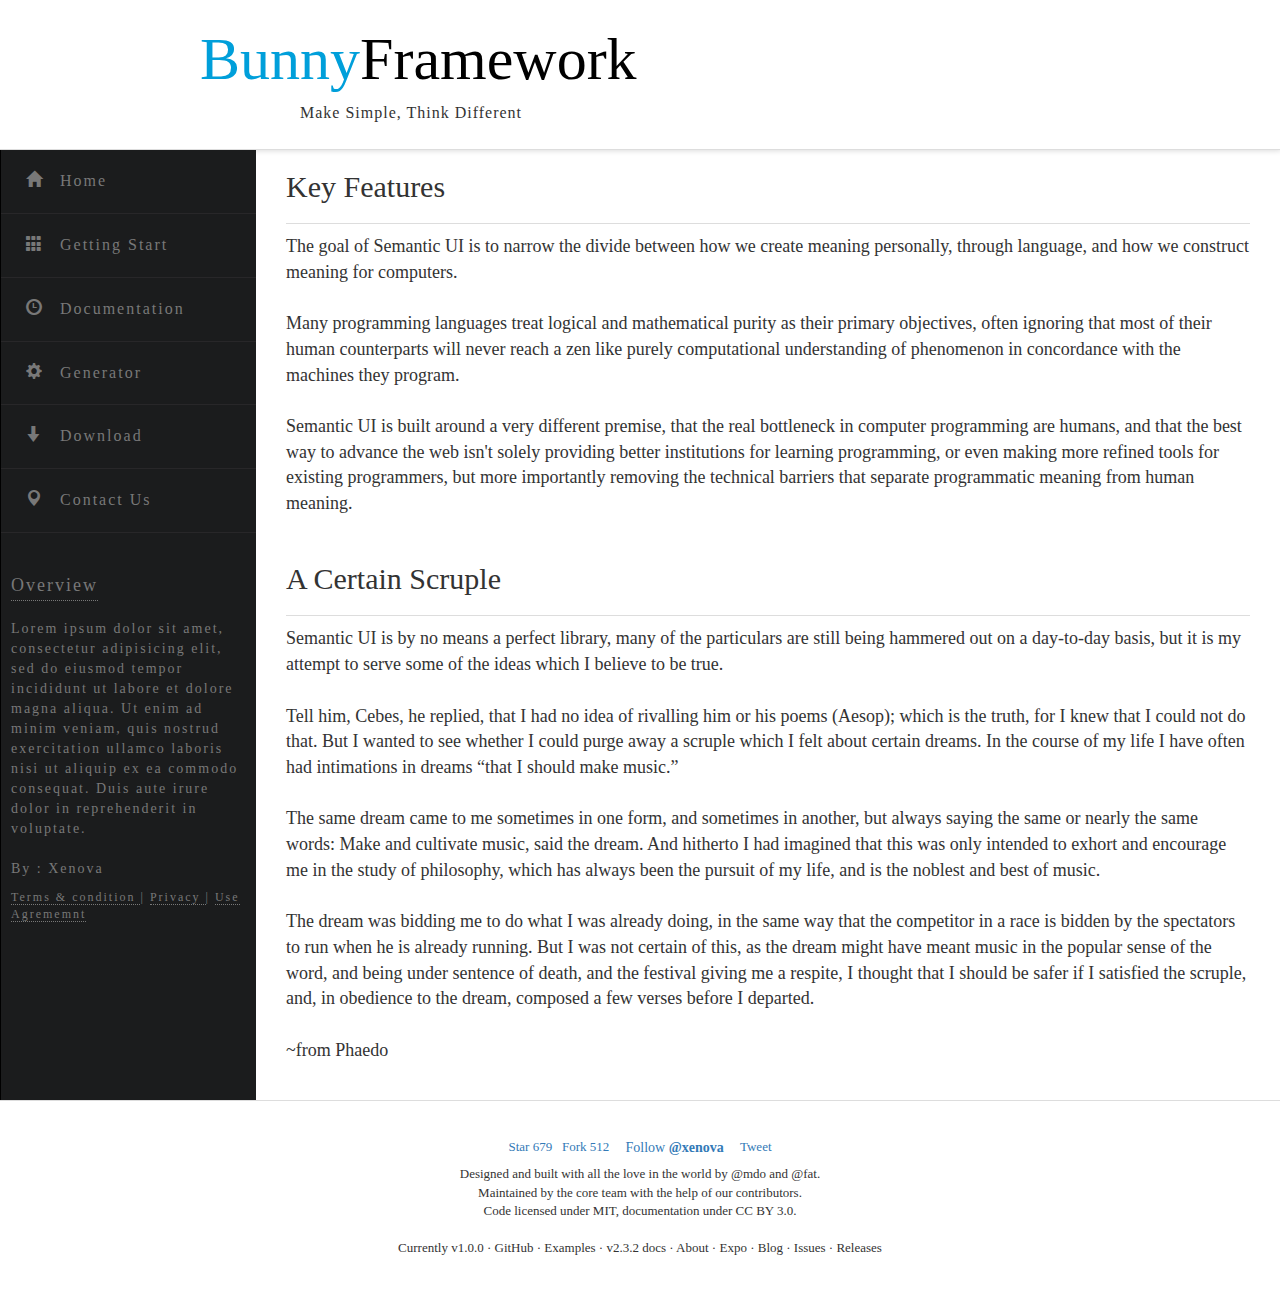
<file: public/index.html>
<!DOCTYPE html>
<html lang="en">
<head>
  <meta charset="utf-8">
  <meta http-equiv="X-UA-Compatible" content="IE=edge">
  <meta name="viewport" content="width=device-width, initial-scale=1">
  <title>Bunny Framework</title>

  <!-- Bootstrap -->
  <link href="css/bootstrap.min.css" rel="stylesheet">
  <link href="css/style.css" rel="stylesheet">

  <!-- HTML5 shim and Respond.js for IE8 support of HTML5 elements and media queries -->
  <!-- WARNING: Respond.js doesn't work if you view the page via file:// -->
    <!--[if lt IE 9]>
      <script src="https://oss.maxcdn.com/html5shiv/3.7.2/html5shiv.min.js"></script>
      <script src="https://oss.maxcdn.com/respond/1.4.2/respond.min.js"></script>
      <![endif]-->
</head>
<body>
  <div id="main-wrap">
    <div id="xe-banner">
      <span class="xe-logo-text" ><h1>Bunny<font>Framework</font></h1></span> 
      <span class="xe-slogan" >Make Simple, Think Different</span>

      <div id="xe-bunny-logo"></div>
    </div>
    <div id="xe-content-wrap">
      <div id="xe-side-menu">
        <ul >
          <li>
            <a href="/" > <i class="glyphicon glyphicon-home"></i> Home</a>
          </li>
          <li>
            <a href="/getting-start" >  <i class="glyphicon glyphicon-th"></i>  Getting Start</a>
          </li>
          <li>
            <a href="#" > <i class="glyphicon glyphicon-time"></i>  Documentation</a>
          </li>
              <li>
           <a href="/generator" > <i class="glyphicon glyphicon-cog"></i> Generator</a>
         </li>
          <li>
            <a href="/download/test.js.zip" >  <i class="glyphicon glyphicon-arrow-down"></i> Download</a>
          </li>
          <li>
           <a href="/contact-us" > <i class="glyphicon glyphicon-map-marker"></i> Contact Us</a>
         </li>
        </ul>
        <div class="xe-intro-txt">
          <br />
          <span class="xe-intro-txt-header">Overview</span><br />
          <p>
            <br />
             Lorem ipsum dolor sit amet, consectetur adipisicing elit, sed do eiusmod
             tempor incididunt ut labore et dolore magna aliqua. Ut enim ad minim veniam,
             quis nostrud exercitation ullamco laboris nisi ut aliquip ex ea commodo
             consequat. Duis aute irure dolor in reprehenderit in voluptate.
             <br>
             <br>
             <a href="https://github.com/xenova" target="_blank" style="by-xenova">By : Xenova </a>
             <br>
             <div class="xe-footer-txt">
              <a href="https://github.com/xenova" target="_blank">Terms &amp; condition </a> |
              <a href="https://github.com/xenova" target="_blank">Privacy </a> |
              <a href="https://github.com/xenova" target="_blank">Use Agrememnt </a> 
            </div>
          </p>
        </div>
        </div>
      </div>
      <div id="xe-body-content">
        <h2>Key Features</h2>
        <p>
        The goal of Semantic UI is to narrow the divide between how we create meaning personally, through language, and how we construct meaning for computers.<br /><br />

        Many programming languages treat logical and mathematical purity as their primary objectives, often ignoring that most of their human counterparts will never reach a zen like purely computational understanding of phenomenon in concordance with the machines they program.<br /><br />

        Semantic UI is built around a very different premise, that the real bottleneck in computer programming are humans, and that the best way to advance the web isn't solely providing better institutions for learning programming, or even making more refined tools for existing programmers, but more importantly removing the technical barriers that separate programmatic meaning from human meaning.<br /><br />

        <h2>A Certain Scruple</h2>

        Semantic UI is by no means a perfect library, many of the particulars are still being hammered out on a day-to-day basis, but it is my attempt to serve some of the ideas which I believe to be true.<br /><br />

        Tell him, Cebes, he replied, that I had no idea of rivalling him or his poems (Aesop); which is the truth, for I knew that I could not do that. But I wanted to see whether I could purge away a scruple which I felt about certain dreams. In the course of my life I have often had intimations in dreams “that I should make music.” <br /><br />

        The same dream came to me sometimes in one form, and sometimes in another, but always saying the same or nearly the same words: Make and cultivate music, said the dream. And hitherto I had imagined that this was only intended to exhort and encourage me in the study of philosophy, which has always been the pursuit of my life, and is the noblest and best of music. <br /><br />

        The dream was bidding me to do what I was already doing, in the same way that the competitor in a race is bidden by the spectators to run when he is already running. But I was not certain of this, as the dream might have meant music in the popular sense of the word, and being under sentence of death, and the festival giving me a respite, I thought that I should be safer if I satisfied the scruple, and, in obedience to the dream, composed a few verses before I departed.<br /><br />

        ~from Phaedo
        </p>
      </div>
    </div>
    <div class="xe-clear"></div>
    <div id="xe-footer">
      <div id="social">
        <span class="github-btn github-watchers" id="github-btn"><a class="gh-btn" id="gh-btn" href="https://github.com/twbs/bootstrap/" target="_blank"><span class="gh-ico"></span> <span class="gh-text" id="gh-text">Star</span></a> <a class="gh-count" id="gh-count" href="https://github.com/twbs/bootstrap/stargazers" target="_blank" style="display: inline-block;">679</a></span>&nbsp;&nbsp;
        <span class="github-btn github-forks" id="github-btn"><a class="gh-btn" id="gh-btn" href="https://github.com/twbs/bootstrap/" target="_blank"><span class="gh-ico"></span> <span class="gh-text" id="gh-text">Fork</span></a> <a class="gh-count" id="gh-count" href="https://github.com/twbs/bootstrap/network" target="_blank" style="display: inline-block;">512</a></span>
        <div style="display: inline-block;"><a id="follow-button" class="btn" title="Follow Xenova on Twitter" href="https://twitter.com/winsandymyint"><i></i>Follow <b>@xenova</b></a></div>
        <div style="display: inline-block;"><a href="https://twitter.com/winsandymyint" >Tweet</a></div>

      </div>
      Designed and built with all the love in the world by @mdo and @fat.<br />
      Maintained by the core team with the help of our contributors.<br />
      Code licensed under MIT, documentation under CC BY 3.0.<br /><br />
      Currently v1.0.0 · GitHub · Examples · v2.3.2 docs · About · Expo · Blog · Issues · Releases

    </div>
  </div>

<!-- jQuery (necessary for Bootstrap's JavaScript plugins) -->
<script src="https://ajax.googleapis.com/ajax/libs/jquery/1.11.1/jquery.min.js"></script>
<!-- Include all compiled plugins (below), or include individual files as needed -->
<script src="js/bootstrap.min.js"></script>
<script src="js/custom.js"></script>
</body>
</html>
</file>
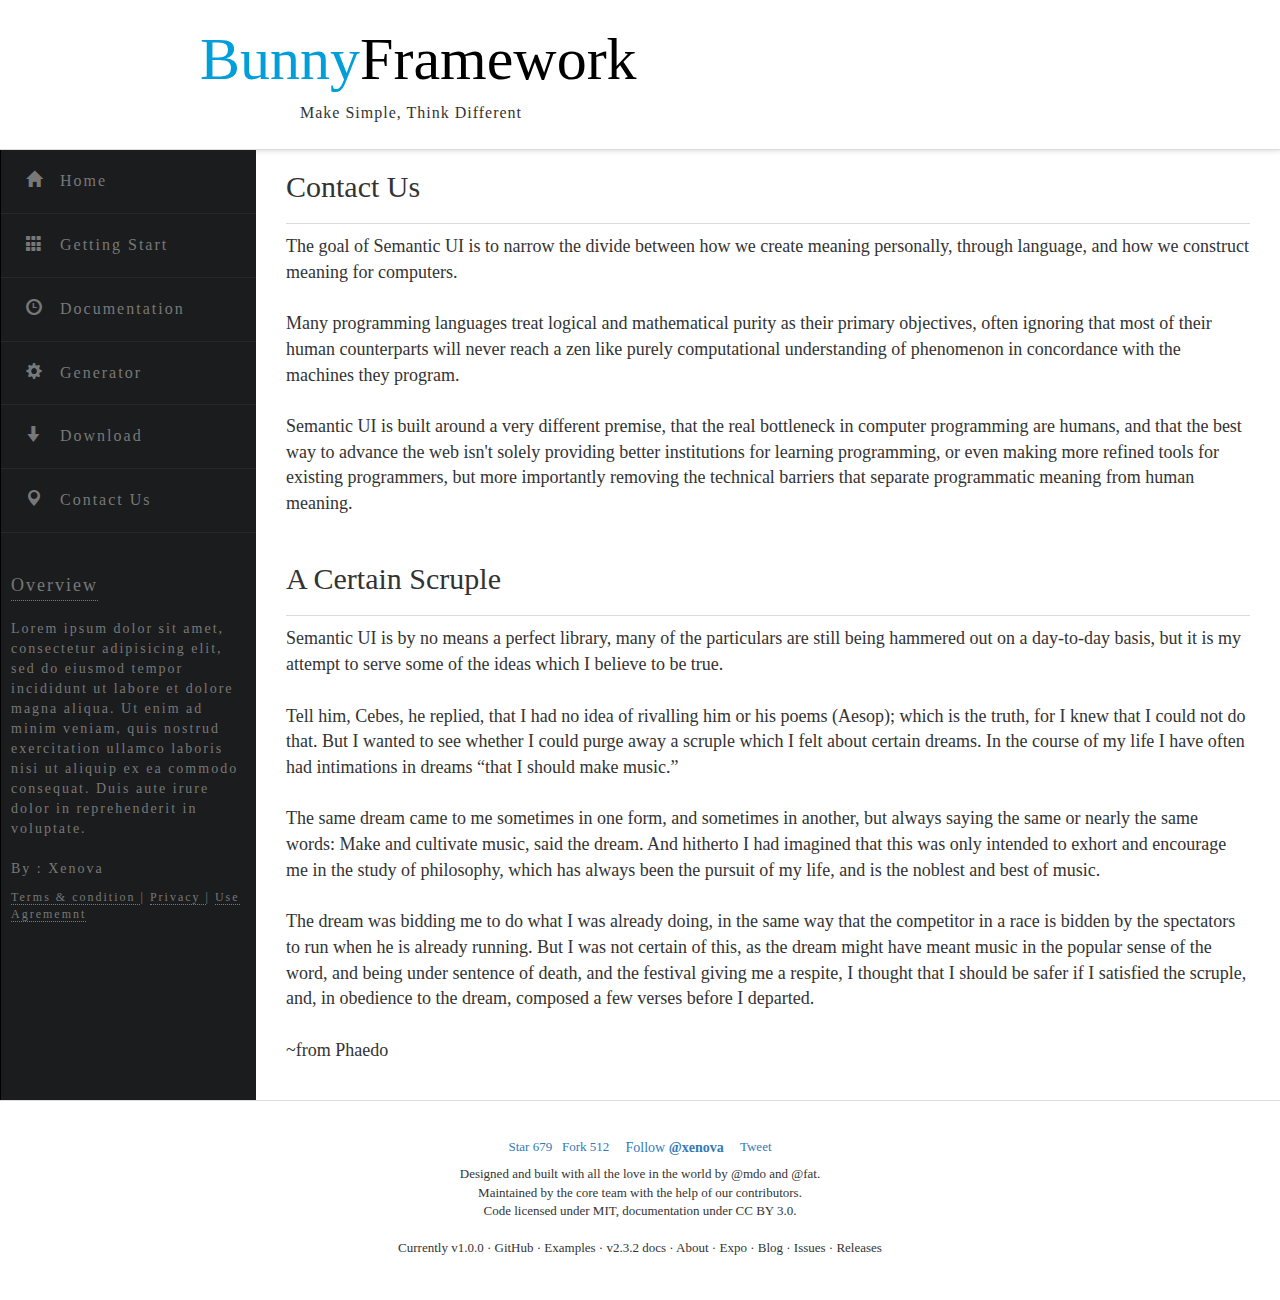
<file: public/contact_us.html>
<!DOCTYPE html>
<html lang="en">
<head>
  <meta charset="utf-8">
  <meta http-equiv="X-UA-Compatible" content="IE=edge">
  <meta name="viewport" content="width=device-width, initial-scale=1">
  <title>Bunny Framework</title>

  <!-- Bootstrap -->
  <link href="css/bootstrap.min.css" rel="stylesheet">
  <link href="css/style.css" rel="stylesheet">

  <!-- HTML5 shim and Respond.js for IE8 support of HTML5 elements and media queries -->
  <!-- WARNING: Respond.js doesn't work if you view the page via file:// -->
    <!--[if lt IE 9]>
      <script src="https://oss.maxcdn.com/html5shiv/3.7.2/html5shiv.min.js"></script>
      <script src="https://oss.maxcdn.com/respond/1.4.2/respond.min.js"></script>
      <![endif]-->
</head>
<body>
  <div id="main-wrap">
    <div id="xe-banner">
      <span class="xe-logo-text" ><h1>Bunny<font>Framework</font></h1></span> 
      <span class="xe-slogan" >Make Simple, Think Different</span>

      <div id="xe-bunny-logo"></div>
    </div>
    <div id="xe-content-wrap">
      <div id="xe-side-menu">
        <ul >
          <li>
            <a href="/" > <i class="glyphicon glyphicon-home"></i> Home</a>
          </li>
          <li>
            <a href="/getting-start" >  <i class="glyphicon glyphicon-th"></i>  Getting Start</a>
          </li>
          <li>
            <a href="#" > <i class="glyphicon glyphicon-time"></i>  Documentation</a>
          </li>
              <li>
           <a href="/generator" > <i class="glyphicon glyphicon-cog"></i> Generator</a>
         </li>
          <li>
            <a href="/download/test.js.zip" >  <i class="glyphicon glyphicon-arrow-down"></i> Download</a>
          </li>
          <li>
           <a href="/contact-us" > <i class="glyphicon glyphicon-map-marker"></i> Contact Us</a>
         </li>
        </ul>
        <div class="xe-intro-txt">
          <br />
          <span class="xe-intro-txt-header">Overview</span><br />
          <p>
            <br />
             Lorem ipsum dolor sit amet, consectetur adipisicing elit, sed do eiusmod
             tempor incididunt ut labore et dolore magna aliqua. Ut enim ad minim veniam,
             quis nostrud exercitation ullamco laboris nisi ut aliquip ex ea commodo
             consequat. Duis aute irure dolor in reprehenderit in voluptate.
             <br>
             <br>
             <a href="https://github.com/xenova" target="_blank" style="by-xenova">By : Xenova </a>
             <br>
             <div class="xe-footer-txt">
              <a href="https://github.com/xenova" target="_blank">Terms &amp; condition </a> |
              <a href="https://github.com/xenova" target="_blank">Privacy </a> |
              <a href="https://github.com/xenova" target="_blank">Use Agrememnt </a> 
            </div>
          </p>
        </div>
        </div>
      </div>
      <div id="xe-body-content">
        <h2>Contact Us</h2>
        <p>
        The goal of Semantic UI is to narrow the divide between how we create meaning personally, through language, and how we construct meaning for computers.<br /><br />

        Many programming languages treat logical and mathematical purity as their primary objectives, often ignoring that most of their human counterparts will never reach a zen like purely computational understanding of phenomenon in concordance with the machines they program.<br /><br />

        Semantic UI is built around a very different premise, that the real bottleneck in computer programming are humans, and that the best way to advance the web isn't solely providing better institutions for learning programming, or even making more refined tools for existing programmers, but more importantly removing the technical barriers that separate programmatic meaning from human meaning.<br /><br />

        <h2>A Certain Scruple</h2>

        Semantic UI is by no means a perfect library, many of the particulars are still being hammered out on a day-to-day basis, but it is my attempt to serve some of the ideas which I believe to be true.<br /><br />

        Tell him, Cebes, he replied, that I had no idea of rivalling him or his poems (Aesop); which is the truth, for I knew that I could not do that. But I wanted to see whether I could purge away a scruple which I felt about certain dreams. In the course of my life I have often had intimations in dreams “that I should make music.” <br /><br />

        The same dream came to me sometimes in one form, and sometimes in another, but always saying the same or nearly the same words: Make and cultivate music, said the dream. And hitherto I had imagined that this was only intended to exhort and encourage me in the study of philosophy, which has always been the pursuit of my life, and is the noblest and best of music. <br /><br />

        The dream was bidding me to do what I was already doing, in the same way that the competitor in a race is bidden by the spectators to run when he is already running. But I was not certain of this, as the dream might have meant music in the popular sense of the word, and being under sentence of death, and the festival giving me a respite, I thought that I should be safer if I satisfied the scruple, and, in obedience to the dream, composed a few verses before I departed.<br /><br />

        ~from Phaedo
        </p>
      </div>
    </div>
    <div class="xe-clear"></div>
    <div id="xe-footer">
      <div id="social">
        <span class="github-btn github-watchers" id="github-btn"><a class="gh-btn" id="gh-btn" href="https://github.com/twbs/bootstrap/" target="_blank"><span class="gh-ico"></span> <span class="gh-text" id="gh-text">Star</span></a> <a class="gh-count" id="gh-count" href="https://github.com/twbs/bootstrap/stargazers" target="_blank" style="display: inline-block;">679</a></span>&nbsp;&nbsp;
        <span class="github-btn github-forks" id="github-btn"><a class="gh-btn" id="gh-btn" href="https://github.com/twbs/bootstrap/" target="_blank"><span class="gh-ico"></span> <span class="gh-text" id="gh-text">Fork</span></a> <a class="gh-count" id="gh-count" href="https://github.com/twbs/bootstrap/network" target="_blank" style="display: inline-block;">512</a></span>
        <div style="display: inline-block;"><a id="follow-button" class="btn" title="Follow Xenova on Twitter" href="https://twitter.com/winsandymyint"><i></i>Follow <b>@xenova</b></a></div>
        <div style="display: inline-block;"><a href="https://twitter.com/winsandymyint" >Tweet</a></div>

      </div>
      Designed and built with all the love in the world by @mdo and @fat.<br />
      Maintained by the core team with the help of our contributors.<br />
      Code licensed under MIT, documentation under CC BY 3.0.<br /><br />
      Currently v1.0.0 · GitHub · Examples · v2.3.2 docs · About · Expo · Blog · Issues · Releases

    </div>
  </div>
  <!-- <div id="side-menu" class="move-me" >
    <hr class="hr-set" />
    <span class="logo-text" >Bunny Framework   </span>  <i  class="menu-close-icon glyphicon glyphicon-align-justify"></i> 
    <hr class="hr-set-two" />
    <ul >
      <li>
        <a href="/" > <i class="glyphicon glyphicon-home"></i> Home</a>
      </li>
      <li>
        <a href="/getting-start" >  <i class="glyphicon glyphicon-th"></i>  Getting Start</a>
      </li>
      <li>
        <a href="#" > <i class="glyphicon glyphicon-time"></i>  Documentation</a>
      </li>
          <li>
       <a href="/generator" > <i class="glyphicon glyphicon-cog"></i> Generator</a>
     </li>
      <li>
        <a href="/download/test.js.zip" >  <i class="glyphicon glyphicon-arrow-down"></i> Download</a>
      </li>
      <li>
       <a href="/contact-us" > <i class="glyphicon glyphicon-map-marker"></i> Contact Us</a>
     </li>
    </ul>
  <div class="intro-txt">
    <br />
    <i class="intro-txt-header">Overview</i>
    <hr />
    <p>
       Nunc at viverra risus. In euismod quam ac dictum varius. 
       Nunc at viverra risus. 
       In euismod quam ac dictum varius.
       <br>
       <br>
       <a href="http://www.binarytheme.com/" target="_blank" style="text-decoration:none;color:#fff;font-size:24px;font-weight:300;">by : Xenova </a>
       <br>
       <div class="footer-txt">
        <a href="http://www.binarytheme.com/" target="_blank">Terms & condition </a> |
        <a href="http://www.binarytheme.com/" target="_blank">Privacy </a> |
        <a href="http://www.binarytheme.com/" target="_blank">Use Agrememnt </a> 
      </div>
    </p>

   </div>
  
 </div>
  SIDE MENU SECTION END-->  
 <!-- <div class="row">
    <h1 class="name-title">Contact Us</h1>
  <div class="col-md-2">
    <h1><strong> <i class="menu-open-icon glyphicon glyphicon-align-justify"></i> </strong></h1>
  </div>
  <div class="col-md-9">
    <section id="#home">
      <p class=" p-set"> Lorem ipsum dolor sit amet, consectetur adipisicing elit, sed do eiusmod
      tempor incididunt ut labore et dolore magna aliqua. Ut enim ad minim veniam,
      quis nostrud exercitation ullamco laboris nisi ut aliquip ex ea commodo
      consequat. Duis aute irure dolor in reprehenderit in voluptate velit esse
      cillum dolore eu fugiat nulla pariatur. Excepteur sint occaecat cupidatat non
      proident, sunt in culpa qui officia deserunt mollit anim id est laborum.
      </p>
    <section>
  </div>
</div>  -->

<!-- jQuery (necessary for Bootstrap's JavaScript plugins) -->
<script src="https://ajax.googleapis.com/ajax/libs/jquery/1.11.1/jquery.min.js"></script>
<!-- Include all compiled plugins (below), or include individual files as needed -->
<script src="js/bootstrap.min.js"></script>
<script src="js/custom.js"></script>
</body>
</html>
</file>
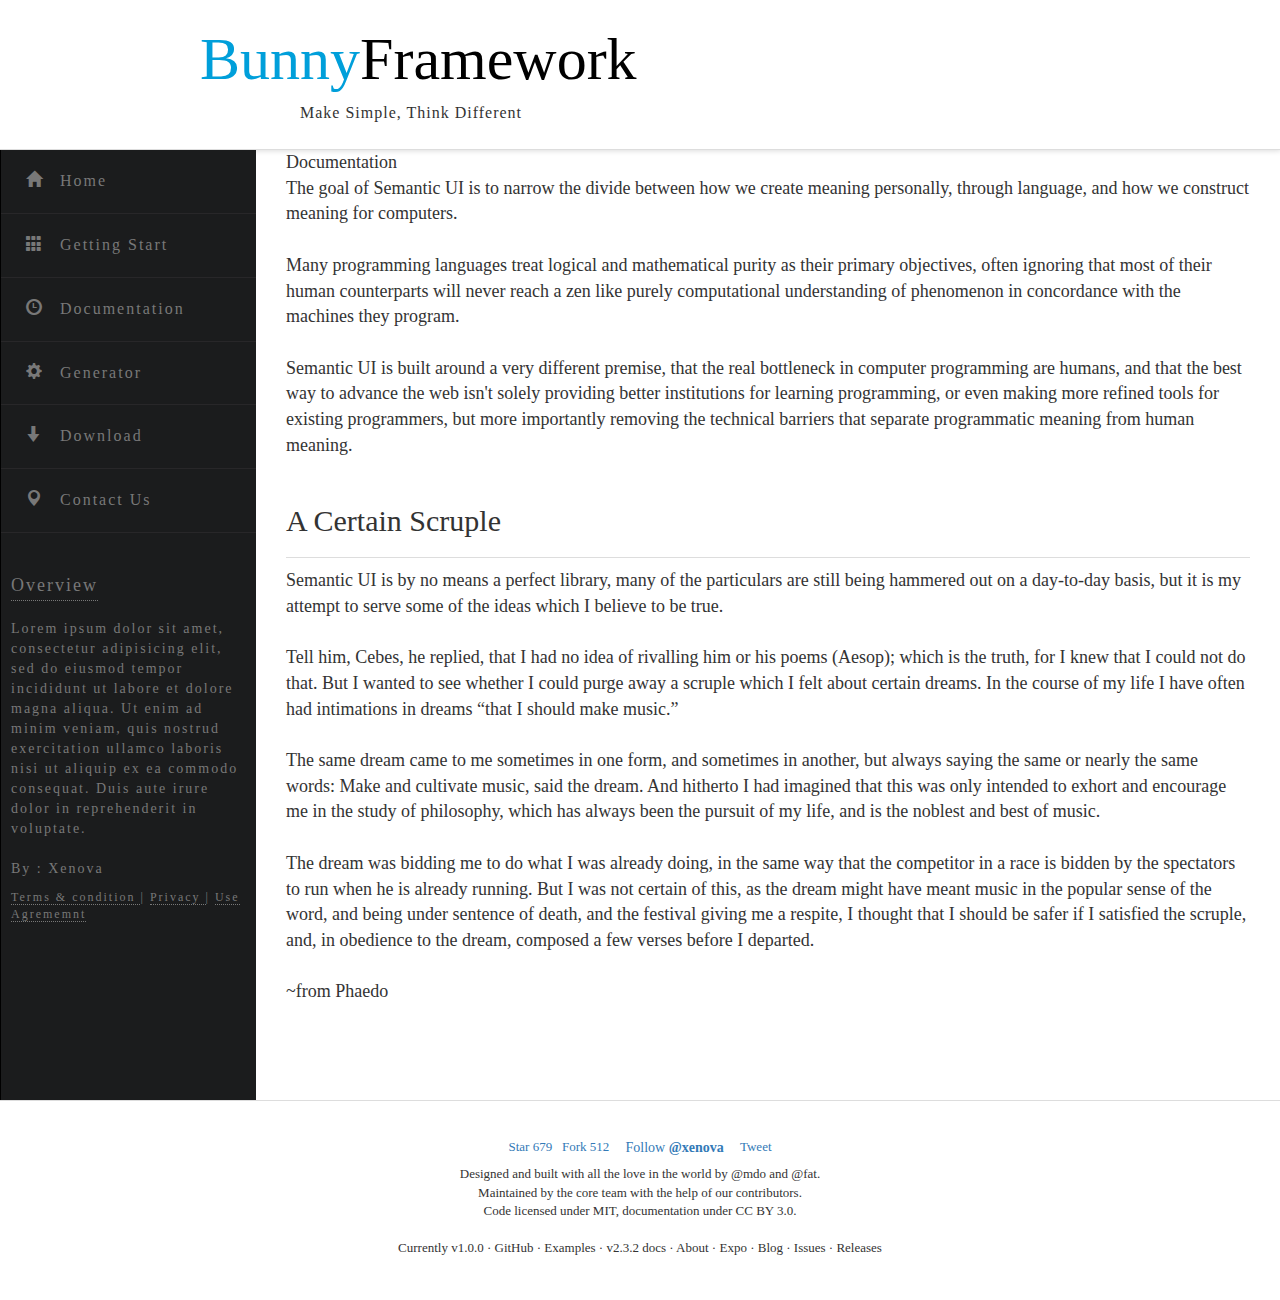
<file: public/documentation.html>
<!DOCTYPE html>
<html lang="en">
<head>
  <meta charset="utf-8">
  <meta http-equiv="X-UA-Compatible" content="IE=edge">
  <meta name="viewport" content="width=device-width, initial-scale=1">
  <title>Bunny Framework</title>

  <!-- Bootstrap -->
  <link href="css/bootstrap.min.css" rel="stylesheet">
  <link href="css/style.css" rel="stylesheet">

  <!-- HTML5 shim and Respond.js for IE8 support of HTML5 elements and media queries -->
  <!-- WARNING: Respond.js doesn't work if you view the page via file:// -->
    <!--[if lt IE 9]>
      <script src="https://oss.maxcdn.com/html5shiv/3.7.2/html5shiv.min.js"></script>
      <script src="https://oss.maxcdn.com/respond/1.4.2/respond.min.js"></script>
      <![endif]-->
</head>
<body>
  <div id="main-wrap">
    <div id="xe-banner">
      <span class="xe-logo-text" ><h1>Bunny<font>Framework</font></h1></span> 
      <span class="xe-slogan" >Make Simple, Think Different</span>

      <div id="xe-bunny-logo"></div>
    </div>
    <div id="xe-content-wrap">
      <div id="xe-side-menu">
        <ul >
          <li>
            <a href="/" > <i class="glyphicon glyphicon-home"></i> Home</a>
          </li>
          <li>
            <a href="/getting-start" >  <i class="glyphicon glyphicon-th"></i>  Getting Start</a>
          </li>
          <li>
            <a href="#" > <i class="glyphicon glyphicon-time"></i>  Documentation</a>
          </li>
              <li>
           <a href="/generator" > <i class="glyphicon glyphicon-cog"></i> Generator</a>
         </li>
          <li>
            <a href="/download/test.js.zip" >  <i class="glyphicon glyphicon-arrow-down"></i> Download</a>
          </li>
          <li>
           <a href="/contact-us" > <i class="glyphicon glyphicon-map-marker"></i> Contact Us</a>
         </li>
        </ul>
        <div class="xe-intro-txt">
          <br />
          <span class="xe-intro-txt-header">Overview</span><br />
          <p>
            <br />
             Lorem ipsum dolor sit amet, consectetur adipisicing elit, sed do eiusmod
             tempor incididunt ut labore et dolore magna aliqua. Ut enim ad minim veniam,
             quis nostrud exercitation ullamco laboris nisi ut aliquip ex ea commodo
             consequat. Duis aute irure dolor in reprehenderit in voluptate.
             <br>
             <br>
             <a href="https://github.com/xenova" target="_blank" style="by-xenova">By : Xenova </a>
             <br>
             <div class="xe-footer-txt">
              <a href="https://github.com/xenova" target="_blank">Terms &amp; condition </a> |
              <a href="https://github.com/xenova" target="_blank">Privacy </a> |
              <a href="https://github.com/xenova" target="_blank">Use Agrememnt </a> 
            </div>
          </p>
        </div>
        </div>
      </div>
      <div id="xe-body-content">
        <h>Documentation</h1>
        <p>
        The goal of Semantic UI is to narrow the divide between how we create meaning personally, through language, and how we construct meaning for computers.<br /><br />

        Many programming languages treat logical and mathematical purity as their primary objectives, often ignoring that most of their human counterparts will never reach a zen like purely computational understanding of phenomenon in concordance with the machines they program.<br /><br />

        Semantic UI is built around a very different premise, that the real bottleneck in computer programming are humans, and that the best way to advance the web isn't solely providing better institutions for learning programming, or even making more refined tools for existing programmers, but more importantly removing the technical barriers that separate programmatic meaning from human meaning.<br /><br />

        <h2>A Certain Scruple</h2>

        Semantic UI is by no means a perfect library, many of the particulars are still being hammered out on a day-to-day basis, but it is my attempt to serve some of the ideas which I believe to be true.<br /><br />

        Tell him, Cebes, he replied, that I had no idea of rivalling him or his poems (Aesop); which is the truth, for I knew that I could not do that. But I wanted to see whether I could purge away a scruple which I felt about certain dreams. In the course of my life I have often had intimations in dreams “that I should make music.” <br /><br />

        The same dream came to me sometimes in one form, and sometimes in another, but always saying the same or nearly the same words: Make and cultivate music, said the dream. And hitherto I had imagined that this was only intended to exhort and encourage me in the study of philosophy, which has always been the pursuit of my life, and is the noblest and best of music. <br /><br />

        The dream was bidding me to do what I was already doing, in the same way that the competitor in a race is bidden by the spectators to run when he is already running. But I was not certain of this, as the dream might have meant music in the popular sense of the word, and being under sentence of death, and the festival giving me a respite, I thought that I should be safer if I satisfied the scruple, and, in obedience to the dream, composed a few verses before I departed.<br /><br />

        ~from Phaedo
        </p>
      </div>
    </div>
    <div class="xe-clear"></div>
    <div id="xe-footer">
      <div id="social">
        <span class="github-btn github-watchers" id="github-btn"><a class="gh-btn" id="gh-btn" href="https://github.com/twbs/bootstrap/" target="_blank"><span class="gh-ico"></span> <span class="gh-text" id="gh-text">Star</span></a> <a class="gh-count" id="gh-count" href="https://github.com/twbs/bootstrap/stargazers" target="_blank" style="display: inline-block;">679</a></span>&nbsp;&nbsp;
        <span class="github-btn github-forks" id="github-btn"><a class="gh-btn" id="gh-btn" href="https://github.com/twbs/bootstrap/" target="_blank"><span class="gh-ico"></span> <span class="gh-text" id="gh-text">Fork</span></a> <a class="gh-count" id="gh-count" href="https://github.com/twbs/bootstrap/network" target="_blank" style="display: inline-block;">512</a></span>
        <div style="display: inline-block;"><a id="follow-button" class="btn" title="Follow Xenova on Twitter" href="https://twitter.com/winsandymyint"><i></i>Follow <b>@xenova</b></a></div>
        <div style="display: inline-block;"><a href="https://twitter.com/winsandymyint" >Tweet</a></div>

      </div>
      Designed and built with all the love in the world by @mdo and @fat.<br />
      Maintained by the core team with the help of our contributors.<br />
      Code licensed under MIT, documentation under CC BY 3.0.<br /><br />
      Currently v1.0.0 · GitHub · Examples · v2.3.2 docs · About · Expo · Blog · Issues · Releases

    </div>
  </div>
  <!-- <div id="side-menu" class="move-me" >
    <hr class="hr-set" />
    <span class="logo-text" >Bunny Framework   </span>  <i  class="menu-close-icon glyphicon glyphicon-align-justify"></i> 
    <hr class="hr-set-two" />
    <ul >
      <li>
        <a href="/" > <i class="glyphicon glyphicon-home"></i> Home</a>
      </li>
      <li>
        <a href="/getting-start" >  <i class="glyphicon glyphicon-th"></i>  Getting Start</a>
      </li>
      <li>
        <a href="/documentation" > <i class="glyphicon glyphicon-time"></i>  Documentation</a>
      </li>
          <li>
       <a href="/generator" > <i class="glyphicon glyphicon-cog"></i> Generator</a>
     </li>
      <li>
        <a href="/download/test.js.zip" >  <i class="glyphicon glyphicon-user"></i> Download</a>
      </li>
      <li>
       <a href="/contact_us" > <i class="glyphicon glyphicon-map-marker"></i> Contact Us</a>
     </li>
    </ul>
  <div class="intro-txt">
    <br />
    <i class="intro-txt-header">Overview</i>
    <hr />
    <p>
       Nunc at viverra risus. In euismod quam ac dictum varius. 
       Nunc at viverra risus. 
       In euismod quam ac dictum varius.
       <br>
       <br>
       <a href="http://www.binarytheme.com/" target="_blank" style="text-decoration:none;color:#fff;font-size:24px;font-weight:300;">by : Xenova </a>
       <br>
       <div class="footer-txt">
        <a href="http://www.binarytheme.com/" target="_blank">Terms & condition </a> |
        <a href="http://www.binarytheme.com/" target="_blank">Privacy </a> |
        <a href="http://www.binarytheme.com/" target="_blank">Use Agrememnt </a> 
      </div>
    </p>

   </div>
  
 </div>
 <!-- SIDE MENU SECTION END-->  
 <!-- <div class="row">
    <div class="row">
      <h1 class="name-title">Documentation</h1>
    <div>
    <div class="col-md-3">
      <h1><strong> <i class="menu-open-icon glyphicon glyphicon-align-justify"></i> </strong></h1>
    </div>
    <div class="col-md-9">
      <div class="row">
            <div class="col-md-9">
            </div>
            <div class="col-md-3">
                <div class="bs-docs-sidebar hidden-print hidden-xs hidden-sm affix-top" role="complementary">
            <ul class="nav bs-docs-sidenav">
              
                <li>
                    <a href="#js-overview">Overview</a>
                    <ul class="nav">
                      <li><a href="#js-individual-compiled">Individual or compiled</a></li>
                      <li><a href="#js-data-attrs">Data attributes</a></li>
                      <li><a href="#js-programmatic-api">Programmatic API</a></li>
                      <li><a href="#js-noconflict">No conflict</a></li>
                      <li><a href="#js-events">Events</a></li>
                      <li><a href="#js-disabled">When JavaScript is disabled</a></li>
                      <li><a href="#callout-third-party-libs">Third-party libraries</a></li>
                    </ul>
                  </li>
                  <li><a href="#transitions">Transitions</a></li>
    </div>


    </div>
    </div>
  </div>
</div> -->

<!-- jQuery (necessary for Bootstrap's JavaScript plugins) -->
<script src="https://ajax.googleapis.com/ajax/libs/jquery/1.11.1/jquery.min.js"></script>
<!-- Include all compiled plugins (below), or include individual files as needed -->
<script src="js/bootstrap.min.js"></script>
<script src="js/custom.js"></script>
</body>
</html>
</file>
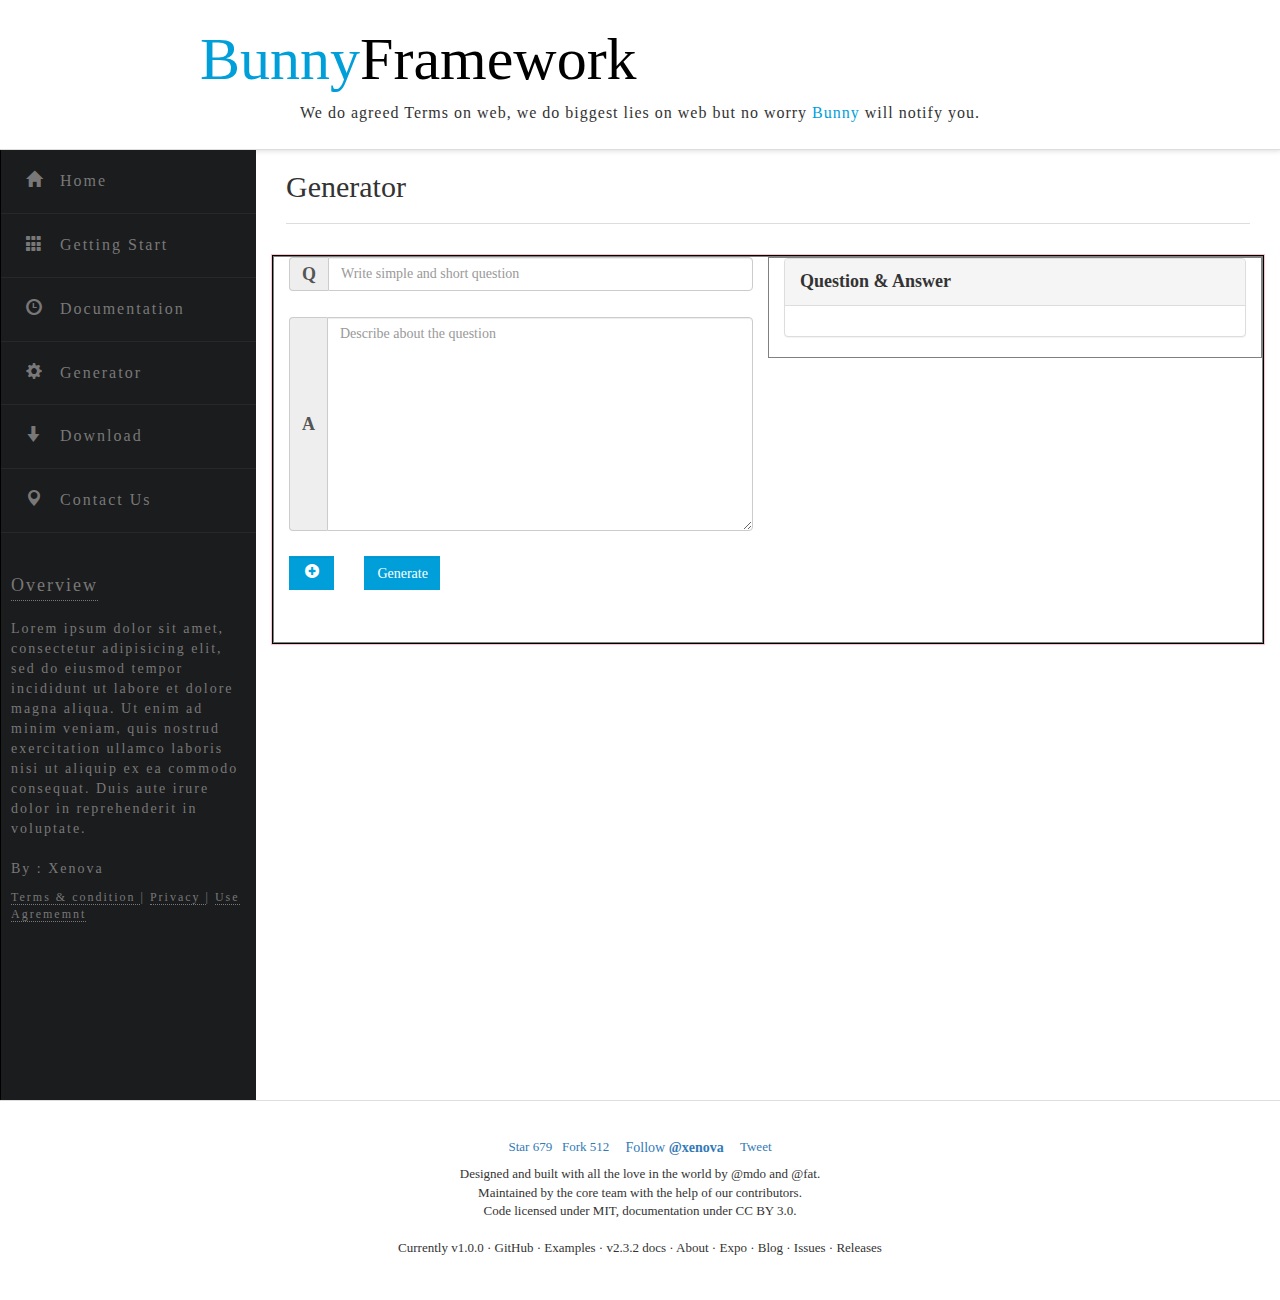
<file: public/generator.html>
<!DOCTYPE html>
<html lang="en">
<head>
  <meta charset="utf-8">
  <meta http-equiv="X-UA-Compatible" content="IE=edge">
  <meta name="viewport" content="width=device-width, initial-scale=1">
  <title>Bunny Framework</title>

  <!-- Bootstrap -->
  <link href="css/bootstrap.min.css" rel="stylesheet">
  <link href="css/bunny.css" rel="stylesheet">
  <link href="css/style.css" rel="stylesheet">

  <!-- HTML5 shim and Respond.js for IE8 support of HTML5 elements and media queries -->
  <!-- WARNING: Respond.js doesn't work if you view the page via file:// -->
    <!--[if lt IE 9]>
      <script src="https://oss.maxcdn.com/html5shiv/3.7.2/html5shiv.min.js"></script>
      <script src="https://oss.maxcdn.com/respond/1.4.2/respond.min.js"></script>
      <![endif]-->
</head>
<body>
  <div id="main-wrap">
    <div id="xe-banner">
      <span class="xe-logo-text" ><h1>Bunny<font>Framework</font></h1></span> 
      <span class="xe-slogan" >We do agreed Terms on web, we do biggest lies on web but no worry <font>Bunny</font> will notify you.</span>

      <div id="xe-bunny-logo"></div>
    </div>
    <div id="xe-content-wrap">
      <div id="xe-side-menu">
        <ul >
          <li>
            <a href="/" > <i class="glyphicon glyphicon-home"></i> Home</a>
          </li>
          <li>
            <a href="/getting-start" >  <i class="glyphicon glyphicon-th"></i>  Getting Start</a>
          </li>
          <li>
            <a href="#" > <i class="glyphicon glyphicon-time"></i>  Documentation</a>
          </li>
              <li>
           <a href="/generator" > <i class="glyphicon glyphicon-cog"></i> Generator</a>
         </li>
          <li>
            <a href="/download/test.js.zip" >  <i class="glyphicon glyphicon-arrow-down"></i> Download</a>
          </li>
          <li>
           <a href="/contact-us" > <i class="glyphicon glyphicon-map-marker"></i> Contact Us</a>
         </li>
        </ul>
        <div class="xe-intro-txt">
          <br />
          <span class="xe-intro-txt-header">Overview</span><br />
          <p>
            <br />
             Lorem ipsum dolor sit amet, consectetur adipisicing elit, sed do eiusmod
             tempor incididunt ut labore et dolore magna aliqua. Ut enim ad minim veniam,
             quis nostrud exercitation ullamco laboris nisi ut aliquip ex ea commodo
             consequat. Duis aute irure dolor in reprehenderit in voluptate.
             <br>
             <br>
             <a href="https://github.com/xenova" target="_blank" style="by-xenova">By : Xenova </a>
             <br>
             <div class="xe-footer-txt">
              <a href="https://github.com/xenova" target="_blank">Terms &amp; condition </a> |
              <a href="https://github.com/xenova" target="_blank">Privacy </a> |
              <a href="https://github.com/xenova" target="_blank">Use Agrememnt </a> 
            </div>
          </p>
        </div>
        </div>
      </div>
      <div id="xe-body-content">
        <h2>Generator</h2> 
          <div class="row" style="margin-top: 30px; border: 1px solid pink;">
            <div class="col-md-12" style="border: 1px solid #000;">
              <div class="row" style="border: 1px solid gray;">
                <div class="col-md-6">
                  <div class="input-group">
                    <span class="input-group-addon"><strong style="font-size:18px;text-align:top;">Q</strong></span>
                    <input type="text" id="xe-question-container" class="form-control" placeholder="Write simple and short question">
                  </div>
                  </br>
                  <div class="input-group">
                    <span class="input-group-addon"><strong style="font-size:18px;">A</strong></span>
                    <textarea type="text" id="xe-answer-container" rows="10" class="form-control" placeholder="Describe about the question"></textarea>
                  </div>
                  </br>
                  <div class="input-group">
                    <div class="row">
                      <div class="col-md-5">
                    <button class="btn form-control xe-add xe-button" style="display: block;background-color:#009fda;color:white;" ><span class="glyphicon glyphicon-plus-sign"/></button>&nbsp;
                      </div>
                       <div class="col-md-7">
                          <button class="bunny_terms klujeplus btn form-control xe-button" style="background-color:#009fda;color:white;" id="bnyGenerator"><span class="glyphicon "/>Generate</button>
                      </div>
                    </div>


                  </div>
                  <div class="xe-button">
                  </div>
                  <br />
                  
                </div>
                <div class="col-md-6" style="border: 1px solid gray">
                    <div class="panel panel-default" style="max-height:400px;overflow: auto;">
                      <div class="panel-heading"><strong>Question &amp; Answer</strong></div>
                      <div class="panel-body">
                       
                      </div>
                    </div>
                </div>
            </div>
          </div>
    </div>
  </div>
</div>
<div class="modal fade" id="myModal" tabindex="-1" role="dialog" aria-labelledby="myModalLabel" aria-hidden="true" style="display: none;">
  <div class="modal-dialog">
    <div class="modal-content">
      <div class="modal-header">
        <button type="button" class="close" data-dismiss="modal"><span aria-hidden="true">&times;</span><span class="sr-only">Close</span></button>
        <h4 class="modal-title" id="myModalLabel">Modal title</h4>
      </div>
      <div class="modal-body">
        <div id="content"/>
      </div>
      <div class="modal-footer">
        <button type="button" class="btn btn-default" data-dismiss="modal">Close</button>
        <button type="button" class="btn btn-primary">Save changes</button>
      </div>
    </div>
  </div>
</div> 
      </div>
    </div>
    <div class="xe-clear"></div>
    <div id="xe-footer">
      <div id="social">
        <span class="github-btn github-watchers" id="github-btn"><a class="gh-btn" id="gh-btn" href="https://github.com/twbs/bootstrap/" target="_blank"><span class="gh-ico"></span> <span class="gh-text" id="gh-text">Star</span></a> <a class="gh-count" id="gh-count" href="https://github.com/twbs/bootstrap/stargazers" target="_blank" style="display: inline-block;">679</a></span>&nbsp;&nbsp;
        <span class="github-btn github-forks" id="github-btn"><a class="gh-btn" id="gh-btn" href="https://github.com/twbs/bootstrap/" target="_blank"><span class="gh-ico"></span> <span class="gh-text" id="gh-text">Fork</span></a> <a class="gh-count" id="gh-count" href="https://github.com/twbs/bootstrap/network" target="_blank" style="display: inline-block;">512</a></span>
        <div style="display: inline-block;"><a id="follow-button" class="btn" title="Follow Xenova on Twitter" href="https://twitter.com/winsandymyint"><i></i>Follow <b>@xenova</b></a></div>
        <div style="display: inline-block;"><a href="https://twitter.com/winsandymyint" >Tweet</a></div>

      </div>
      Designed and built with all the love in the world by @mdo and @fat.<br />
      Maintained by the core team with the help of our contributors.<br />
      Code licensed under MIT, documentation under CC BY 3.0.<br /><br />
      Currently v1.0.0 · GitHub · Examples · v2.3.2 docs · About · Expo · Blog · Issues · Releases

    </div>
  </div> 
 
<!-- jQuery (necessary for Bootstrap's JavaScript plugins) -->
<script src="https://ajax.googleapis.com/ajax/libs/jquery/1.11.1/jquery.min.js"></script>
<script src="js/bootstrap.min.js"></script>
<script src="js/custom.js"></script>
<script src="js/generator.js"></script>
<script src="js/jquery.cookie.js"></script>
<script src="js/bunny.js"></script>

<script id="bunny" type="application/json">
    [{"klujeplus":{"key":"KlujePlus is Only a Venue","value":"The Service is a communications platform for enabling the connection between individuals seeking to obtain home repair services and/or individuals seeking to provide home repair services. The Company checks the experience and company history of home repair service providers via third party services; however, the Company does not guarantee or warrant, and makes no representations regarding, the reliability, quality or suitability of such home repair providers. When interacting with home repair service providers you should exercise caution and common sense to protect your personal safety and property, just as you would when interacting with other persons whom you don't know. By using the Service, you agree to hold the Company free from the responsibility for any liability or damage that might arise out of the transaction involved. NEITHER THE COMPANY NOR ITS AFFILIATES OR LICENSORS IS RESPONSIBLE FOR THE CONDUCT, WHETHER ONLINE OR OFFLINE, OF ANY USER OF THE SERVICE. THE COMPANY AND ITS AFFILIATES AND LICENSORS WILL NOT BE LIABLE FOR ANY CLAIM, INJURY OR DAMAGE ARISING IN CONNECTION WITH YOUR USE OF THE SERVICE."}},{"representations":{"key":"Representations and Warranties","value":"By using the Software or Service, you expressly represent and warrant that you are legally entitled to enter this Agreement. If you reside in a jurisdiction which restricts the use of the Service because of age, or restricts the ability to enter into agreements such as this one due to age, you must abide by such age limits and you must not use the Software and Service. Without limiting the foregoing, the Service and Software is not available to children (persons under the age of 18) or others who are not capable of entering into binding contracts. By using the Software or Service, you represent and warrant that you are at least 18 years old and otherwise capable of entering into binding contracts. By using the Software or the Service, you represent and warrant that you have the right, authority and capacity to enter into this Agreement and to abide by the terms and conditions of this Agreement. Your participation in using the Service and/or Software is for your sole, personal use. You may not authorize others to use your user status, and you may not assign or otherwise transfer your user account to any other person or entity. When using the Software or Service you agree to comply with all applicable laws from the country in which you are present while using the Software or Service.You may only access the Service using authorized means. It is your responsibility to check to ensure you download the correct Software for your device. The Company is not liable if you do not have a compatible handset or if you have downloaded the wrong version of the Software for your handset."}}]
</script> 
<script type="text/javascript">
$(function() {
       $.fn.generator = function() {
          getData = function(){
            qnas = $('.panel-body').children('div');
            var newArr = [];
            var arr = [];
            qnas.each(function(index,qna) {
              clazz =  $(qna).find('div.xe-question').text().split(' ')[0].toLowerCase();
              if($.inArray( clazz, arr ) == -1){
                var obj = {};
                obj[clazz] ={
                   key : $(qna).find('div.xe-question').text(),
                   value : $(qna).find('div.xe-answer').text()
                }
                newArr.push(obj);
                arr.push(clazz);
              }else{
                var room = $.inArray( clazz, arr);
                arr[room] = clazz ;
                newClazz = clazz + (arr.length);

                var obj = {};
                obj[newClazz] ={
                   key : $(qna).find('div.xe-question').text(),
                   value : $(qna).find('div.xe-answer').text()
                }
                arr.push(newClazz);
                newArr.push(obj);
                console.log(newClazz);
                console.log(arr);

              }
                $('#content').html(JSON.stringify(newArr));
                $('#myModal').modal('show');
            });
          },
          init= function(){
              getData();
          },
          init();
      }
})

$("#bnyGenerator").on('click', function() {
  $("#bnyGenerator" ).generator();
}); 
</script>
</body>

</html>
</file>
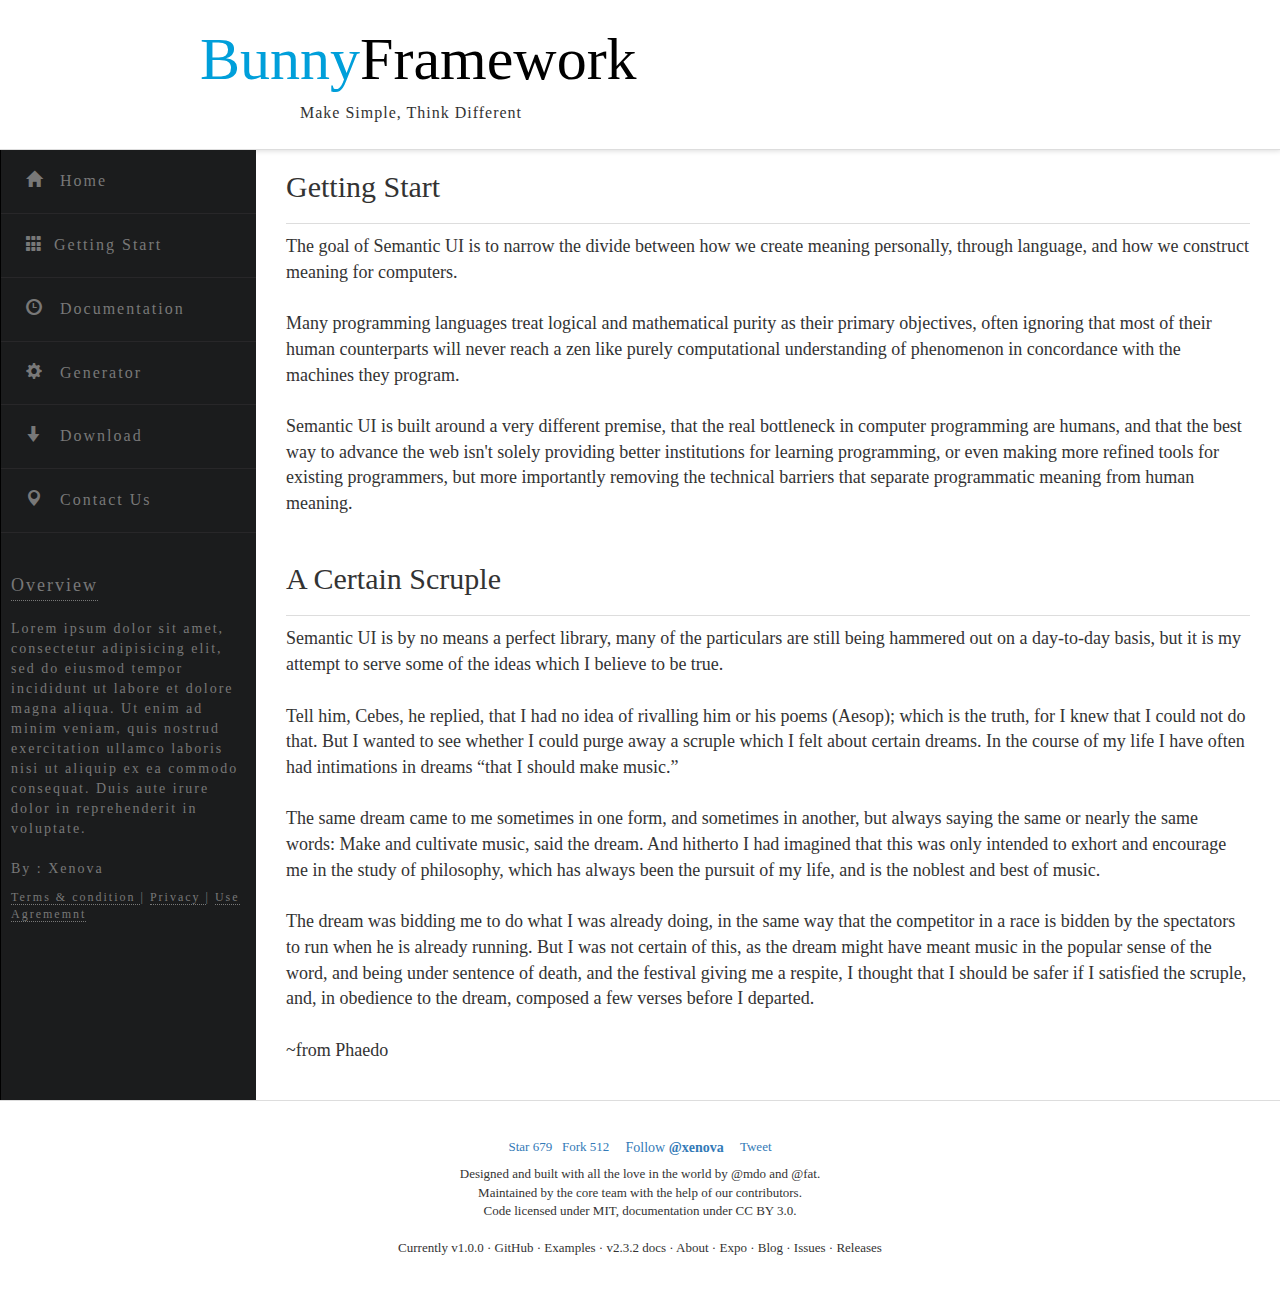
<file: public/getting_start.html>
<!DOCTYPE html>
<html lang="en">
<head>
  <meta charset="utf-8">
  <meta http-equiv="X-UA-Compatible" content="IE=edge">
  <meta name="viewport" content="width=device-width, initial-scale=1">
  <title>Bunny Framework</title>

  <!-- Bootstrap -->
  <link href="css/bootstrap.min.css" rel="stylesheet">
  <link href="css/bunny.css" rel="stylesheet">
  <link href="css/style.css" rel="stylesheet">

  <!-- HTML5 shim and Respond.js for IE8 support of HTML5 elements and media queries -->
  <!-- WARNING: Respond.js doesn't work if you view the page via file:// -->
    <!--[if lt IE 9]>
      <script src="https://oss.maxcdn.com/html5shiv/3.7.2/html5shiv.min.js"></script>
      <script src="https://oss.maxcdn.com/respond/1.4.2/respond.min.js"></script>
      <![endif]-->
</head>
<body>
  <div id="main-wrap">
    <div id="xe-banner">
      <span class="xe-logo-text" ><h1>Bunny<font>Framework</font></h1></span> 
      <span class="xe-slogan" >Make Simple, Think Different</span>

      <div id="xe-bunny-logo"></div>
    </div>
    <div id="xe-content-wrap">
      <div id="xe-side-menu">
        <ul >
          <li>
            <a href="/" > <i class="glyphicon glyphicon-home"></i> Home</a>
          </li>
          <li>
            <a href="/getting-start"><i class="glyphicon glyphicon-th"></i>Getting Start</a>
          </li>
          <li>
            <a href="#" > <i class="glyphicon glyphicon-time"></i>  Documentation</a>
          </li>
              <li>
           <a href="/generator" > <i class="glyphicon glyphicon-cog"></i> Generator</a>
         </li>
          <li>
            <a href="/download/test.js.zip" >  <i class="glyphicon glyphicon-arrow-down"></i> Download</a>
          </li>
          <li>
           <a href="/contact-us" > <i class="glyphicon glyphicon-map-marker"></i> Contact Us</a>
         </li>
        </ul>
        <div class="xe-intro-txt">
          <br />
          <span class="xe-intro-txt-header">Overview</span><br />
          <p>
            <br />
             Lorem ipsum dolor sit amet, consectetur adipisicing elit, sed do eiusmod
             tempor incididunt ut labore et dolore magna aliqua. Ut enim ad minim veniam,
             quis nostrud exercitation ullamco laboris nisi ut aliquip ex ea commodo
             consequat. Duis aute irure dolor in reprehenderit in voluptate.
             <br>
             <br>
             <a href="https://github.com/xenova" target="_blank" style="by-xenova">By : Xenova </a>
             <br>
             <div class="xe-footer-txt">
              <a href="https://github.com/xenova" target="_blank">Terms &amp; condition </a> |
              <a href="https://github.com/xenova" target="_blank">Privacy </a> |
              <a href="https://github.com/xenova" target="_blank">Use Agrememnt </a> 
            </div>
          </p>
        </div>
        </div>
      </div>
      <div id="xe-body-content">
        <h2>Getting Start</h2>
        <p>
        The goal of Semantic UI is to narrow the divide between how we create meaning personally, through language, and how we construct meaning for computers.<br /><br />

        Many programming languages treat logical and mathematical purity as their primary objectives, often ignoring that most of their human counterparts will never reach a zen like purely computational understanding of phenomenon in concordance with the machines they program.<br /><br />

        Semantic UI is built around a very different premise, that the real bottleneck in computer programming are humans, and that the best way to advance the web isn't solely providing better institutions for learning programming, or even making more refined tools for existing programmers, but more importantly removing the technical barriers that separate programmatic meaning from human meaning.<br /><br />

        <h2>A Certain Scruple</h2>

        Semantic UI is by no means a perfect library, many of the particulars are still being hammered out on a day-to-day basis, but it is my attempt to serve some of the ideas which I believe to be true.<br /><br />

        Tell him, Cebes, he replied, that I had no idea of rivalling him or his poems (Aesop); which is the truth, for I knew that I could not do that. But I wanted to see whether I could purge away a scruple which I felt about certain dreams. In the course of my life I have often had intimations in dreams “that I should make music.” <br /><br />

        The same dream came to me sometimes in one form, and sometimes in another, but always saying the same or nearly the same words: Make and cultivate music, said the dream. And hitherto I had imagined that this was only intended to exhort and encourage me in the study of philosophy, which has always been the pursuit of my life, and is the noblest and best of music. <br /><br />

        The dream was bidding me to do what I was already doing, in the same way that the competitor in a race is bidden by the spectators to run when he is already running. But I was not certain of this, as the dream might have meant music in the popular sense of the word, and being under sentence of death, and the festival giving me a respite, I thought that I should be safer if I satisfied the scruple, and, in obedience to the dream, composed a few verses before I departed.<br /><br />

        ~from Phaedo
        </p>
      </div>
    </div>
    <div class="xe-clear"></div>
    <div id="xe-footer">
      <div id="social">
        <span class="github-btn github-watchers" id="github-btn"><a class="gh-btn" id="gh-btn" href="https://github.com/twbs/bootstrap/" target="_blank"><span class="gh-ico"></span> <span class="gh-text" id="gh-text">Star</span></a> <a class="gh-count" id="gh-count" href="https://github.com/twbs/bootstrap/stargazers" target="_blank" style="display: inline-block;">679</a></span>&nbsp;&nbsp;
        <span class="github-btn github-forks" id="github-btn"><a class="gh-btn" id="gh-btn" href="https://github.com/twbs/bootstrap/" target="_blank"><span class="gh-ico"></span> <span class="gh-text" id="gh-text">Fork</span></a> <a class="gh-count" id="gh-count" href="https://github.com/twbs/bootstrap/network" target="_blank" style="display: inline-block;">512</a></span>
        <div style="display: inline-block;"><a id="follow-button" class="btn" title="Follow Xenova on Twitter" href="https://twitter.com/winsandymyint"><i></i>Follow <b>@xenova</b></a></div>
        <div style="display: inline-block;"><a href="https://twitter.com/winsandymyint" >Tweet</a></div>

      </div>
      Designed and built with all the love in the world by @mdo and @fat.<br />
      Maintained by the core team with the help of our contributors.<br />
      Code licensed under MIT, documentation under CC BY 3.0.<br /><br />
      Currently v1.0.0 · GitHub · Examples · v2.3.2 docs · About · Expo · Blog · Issues · Releases

    </div>
  </div>
<!-- jQuery (necessary for Bootstrap's JavaScript plugins) -->
<script src="https://ajax.googleapis.com/ajax/libs/jquery/1.11.1/jquery.min.js"></script>
<!-- Include all compiled plugins (below), or include individual files as needed -->
<script src="js/bootstrap.min.js"></script>
<script src="js/bunny.js"></script>

<script id="bunny" type="application/json">
    [{"klujeplus":{"key":"KlujePlus is Only a Venue","value":"The Service is a communications platform for enabling the connection between individuals seeking to obtain home repair services and/or individuals seeking to provide home repair services. The Company checks the experience and company history of home repair service providers via third party services; however, the Company does not guarantee or warrant, and makes no representations regarding, the reliability, quality or suitability of such home repair providers. When interacting with home repair service providers you should exercise caution and common sense to protect your personal safety and property, just as you would when interacting with other persons whom you don't know. By using the Service, you agree to hold the Company free from the responsibility for any liability or damage that might arise out of the transaction involved. NEITHER THE COMPANY NOR ITS AFFILIATES OR LICENSORS IS RESPONSIBLE FOR THE CONDUCT, WHETHER ONLINE OR OFFLINE, OF ANY USER OF THE SERVICE. THE COMPANY AND ITS AFFILIATES AND LICENSORS WILL NOT BE LIABLE FOR ANY CLAIM, INJURY OR DAMAGE ARISING IN CONNECTION WITH YOUR USE OF THE SERVICE."}},{"representations":{"key":"Representations and Warranties","value":"By using the Software or Service, you expressly represent and warrant that you are legally entitled to enter this Agreement. If you reside in a jurisdiction which restricts the use of the Service because of age, or restricts the ability to enter into agreements such as this one due to age, you must abide by such age limits and you must not use the Software and Service. Without limiting the foregoing, the Service and Software is not available to children (persons under the age of 18) or others who are not capable of entering into binding contracts. By using the Software or Service, you represent and warrant that you are at least 18 years old and otherwise capable of entering into binding contracts. By using the Software or the Service, you represent and warrant that you have the right, authority and capacity to enter into this Agreement and to abide by the terms and conditions of this Agreement. Your participation in using the Service and/or Software is for your sole, personal use. You may not authorize others to use your user status, and you may not assign or otherwise transfer your user account to any other person or entity. When using the Software or Service you agree to comply with all applicable laws from the country in which you are present while using the Software or Service.You may only access the Service using authorized means. It is your responsibility to check to ensure you download the correct Software for your device. The Company is not liable if you do not have a compatible handset or if you have downloaded the wrong version of the Software for your handset."}}]
</script> 

</body>
</html>
</file>
<file: public/css/style.css>
/* =============================================================
   GENERAL STYLES
   ============================================================ */
body {
    background-color:#fff;   
    font-family: Aileron-UltraLight;
    letter-spacing: 0px;
}

@font-face{
    font-family: body_font;
    src: url(fonts/aileron/Aileron-Regular.otf);
}

@font-face{
    font-family: body_font;
    src: url(fonts/aileron/Aileron-Bold.otf);
    font-weight: bold;
}

@font-face{
    font-family: body_font;
    src: url(fonts/aileron/Aileron-Light.otf);
    font-weight: lighter;
}

.heading{
    background-color: red;
}

.p-set
{
    line-height:30px;
    /*color:#fff;*/
    padding: 60px;
    font-style: italic;
    font-size:22px;
}
.hr-set {
    border-top:1px solid rgba(0, 0, 0, 0)!important;
    margin-bottom:20px;
}
.hr-set-two {
    border-top:1px solid rgba(0, 0, 0, 0.05)!important;
    margin-bottom:5px;
}



/* =============================================================
   Banner 
   ============================================================ */
main-wrap{

}
#xe-banner{
    height: 150px;
    background: #fff;
    border-bottom: 1px solid #DDD;
    padding: 6px 20px 20px 200px; 
    box-shadow: 1px 1px 5px #DDD;
}
span h1{
    font-family: Aileron-thin , glyphicons-halflings-regular;
    font-size: 60px;
    /*font-weight: bold;*/
    /*border: 1px solid red;*/
}
span h1 font{
    font-family: Aileron-UltraLight , glyphicons-halflings-regular;
    font-size: 60px;
    /*font-weight: bold;*/
    /*border: 1px solid red;*/
}
.xe-slogan{
    margin-left: 100px;
    font-size: 16px;
    font-family: Aileron-ThinItalic;
    letter-spacing: 1px;
}
.xe-slogan font{
    letter-spacing: 1px;
    color: #009fda;

}
.xe-bunny-logo{

}
/* =============================================================
   SIDE MENU STYLES
   ============================================================ */
#xe-content-wrap{
    width: 100%;
    height: 100%;
}
#xe-side-menu{
    width: 20%;
    background: #1b1c1d;
    border-left: 1px solid #000;
    height: 950px;
    z-index:999;
    overflow:auto;
    max-width:270px;
    font-size: 16px;
    letter-spacing: 2px;
    font-weight:200;
    color:#D2D2D2;
    float: left;
}
#xe-side-menu ul {
    list-style:none;
    padding:0px;
}
#xe-body-content{
    width: 80%;
    height: 950px;
    font-family: Aileron-thin;
    /*background: #fff;*/
    /*box-shadow: 1px 1px 5px #888888;*/
    float: left;
    padding: 30px;
    padding-top: 0px;
    font-size: 18px;
}
#xe-body-content h2{
    font-family: Aileron-thin;
    padding-bottom: 20px;
    border-bottom: 1px solid #DDD;
}

#xe-side-menu li:hover{
    background: #000;
    border-right: 3px solid #009fda;
    /* border-right: 3px solid #d9499a;*/
    /*border-top: 1px solid #DDD;
    border-bottom: 1px solid #DDD;*/

}
#side-menu {
    height:100%;
    position:fixed;
    top:-1000px;
    left:-250px;
    background-color:#4A4C4C;
    z-index:999;
    overflow:auto;
    max-width:270px;
    font-size: 16px;
    letter-spacing: 2px;
    font-weight:200;
    color: #D2D2D2;

}
#xe-side-menu a {
    color: #787878;
}
#xe-side-menu a:hover {
    /*color: red;*/
}
#side-menu ul {
    list-style:none;
    padding:0px;
}
#side-menu li:hover{
    background: #5A5C5C;
}

#xe-side-menu ul li {
  border-bottom:1px solid rgba(95, 87, 88, 0.2);
  padding: 20px 25px;
}
#xe-side-menu ul li a i {
   padding-right: 10px;
}
.xe-footer-txt{
    font-size: 12px;
    font-weight: 200;
}   

.xe-footer-txt a{
    border-bottom: 1px dotted #787878;
    text-decoration: none;
}


#xe-side-menu ul li a,#xe-side-menu ul li a:hover {
    text-decoration:none;
    font-size: 16px;
    color: ;
}

.xe-logo-text h1{
    color: #009fda;

}
.xe-logo-text h1 font{
    color: #000;

}
.menu-close-icon {
    padding:0px 10px;
    cursor: pointer;
    color:#DDD;
    font-size:25px;

}
.menu-open-icon {
    cursor:pointer;
    padding:20px 30px;
    padding:20px 25px;
    position:fixed;
}
.xe-intro-txt {
    padding:10px;
    font-size: 14px;
    color: #787878;
    font-family: Aileron-thin , glyphicons-halflings-regular;

}

.xe-intro-txt-header {
    color: #787878;
    font-size: 18px;
    padding-bottom: 5px;
    border-bottom: 1px dotted #787878;
    font-family: Aileron-thin , glyphicons-halflings-regular;
}
.by-xenova, .by-xenova a:hover{
    color: #787878;
    font-size:24px;
    font-weight:300;
    text-decoration: none;
}

.name-title{
    text-align: center;
    padding:20px;
    font-size: 60px;
    font-weight: 400;
}
a, a:hover{
    text-decoration: none;
}
.xe-clear{
    clear: both;
}
#xe-footer{
    width: 100%;
    height: 200px;
    border-top: 1px solid #DDD;
    padding: 30px;
    font-size: 13px;
    font-family: Aileron-thin;
    text-align: center;
}
.xe-button{
    border-radius: 0px;
    background-color: #009fda;
}
</file>
<file: public/css/bunny.css>
.bny-overlay {
	position: absolute;
	top: 0;
	left: 0;
	width: 100%;
	height: 100%;
	opacity:5;
}

.display-block{
	display: block;
}

.bny-question-header{
  font-size: 24px;
  font-weight: 300;
  text-align: center;
}

.bny-answer-header{
  font-size: 14px;
  font-weight: 200;
  letter-spacing: 1px;
  line-height: 2;
  text-align: left;
  text-indent: 50px;
  text-align: justify;
}

.bny-close{
	color: #000;
	font-family: arial;
	font-size: 18px;
	cursor: pointer;
	font-weight: 600;
	float: right;
	padding-top: 10px;
}

.oval-thought {
position: relative;
padding: 30px;
text-align: center;
/* color: #fff; */
border: 3px solid rgb(230, 232, 234);
/* background: #075698; */
/* background: -webkit-gradient(linear, 0 0, 0 100%, from(#2e88c4), to(#075698)); */
background: -moz-linear-gradient(rgb(230, 232, 234), #075698);
background: -o-linear-gradient(rgb(230, 232, 234), #075698);
/* background: linear-gradient(#2e88c4, #075698); */
/* -webkit-border-top-left-radius: 220px 120px; */
/* -webkit-border-top-right-radius: 220px 120px; */
-webkit-border-bottom-right-radius: 220px 120px;
-webkit-border-bottom-left-radius: 220px 120px;
-moz-border-radius: 220px / 120px;
border-radius: 220px / 120px;
}
.oval-thought:before {
	content: "";
	position: absolute;
	bottom: -14px;
	right: 16px;
	width: 18px;
	height: 18px;
	background: rgb(230, 232, 234); 
	-webkit-border-radius: 30px;
	-moz-border-radius: 30px;
	border-radius: 30px;
	border: 3px solid rgb(230, 232, 234);
}
.oval-thought:after {
	content: "";
	position: absolute;
	bottom: -22px;
	right: 0px;
	width: 12px;
	height: 12px;
	background: rgb(230, 232, 234);
	-webkit-border-radius: 15px;
	-moz-border-radius: 15px;
	border-radius: 15px;
	border: 3px solid rgb(230, 232, 234);
}
</file>
